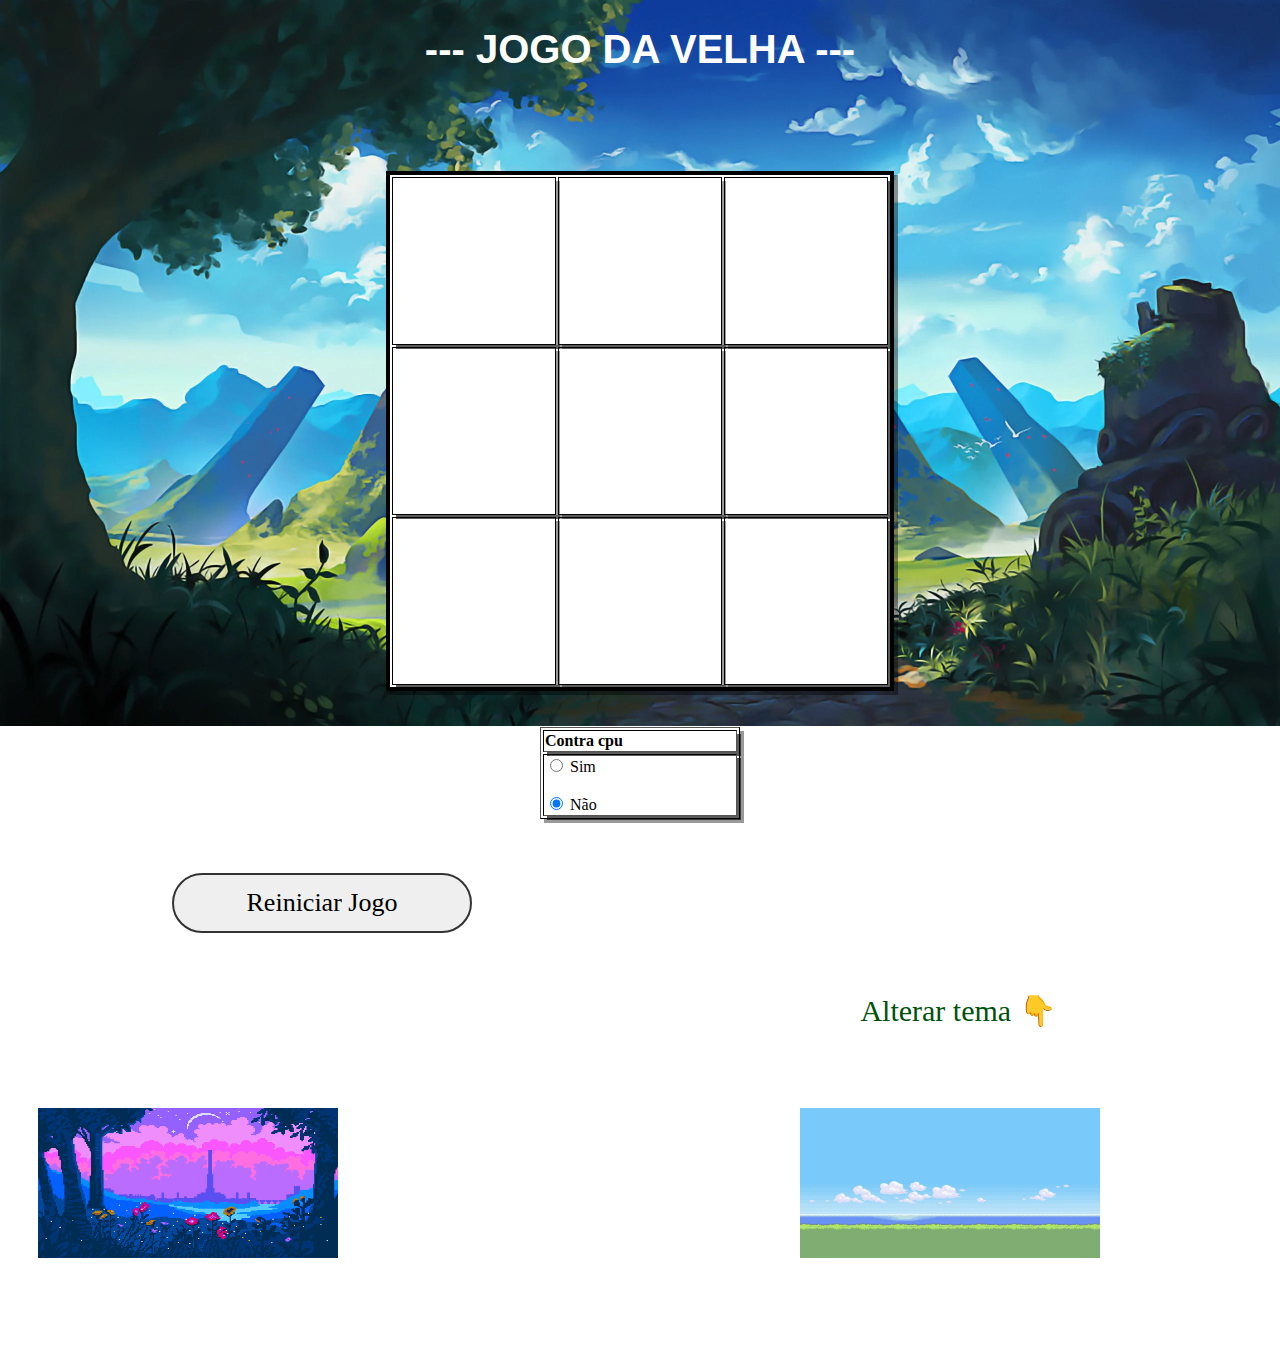
<file: index.html>
<!DOCTYPE html>
<html lang="pt-br">

<head>
    <meta charset="UTF-8">
    <title> Jogo da velha </title>
    <script type="text/javascript" src="jogovelha.js"></script>
    <link href="estilo.css" rel="stylesheet">
</head>

<body id="bodytemaprincipal">

    <h1 align="center">--- JOGO DA VELHA ---</h1>

    <table width="200" border="4" align="center" bordercolor="black" bgcolor="white">
        <tbody>
            <br/><br/>
            <br/><br/>
            <tr>
                <td> <img src="img/transp.png" alt="imagem" id="c1" onclick="return checkjogo(this.id)" width="160" height="160" /></td>
                <td> <img src="img/transp.png" alt="imagem" id="c2" onclick="return checkjogo(this.id)" width="160" height="160"/></td>
                <td> <img src="img/transp.png" alt="imagem" id="c3" onclick="return checkjogo(this.id)" width="160" height="160"/></td>
            </tr>
                <td> <img src="img/transp.png" alt="imagem" id="c4" onclick="return checkjogo(this.id)" width="160" height="160"/></td>
                <td> <img src="img/transp.png" alt="imagem" id="c5" onclick="return checkjogo(this.id)" width="160" height="160"/></td>
                <td> <img src="img/transp.png" alt="imagem" id="c6" onclick="return checkjogo(this.id)" width="160" height="160"/></td>
            <tr>
                <td> <img src="img/transp.png" alt="imagem" id="c7" onclick="return checkjogo(this.id)" width="160" height="160"/></td>
                <td> <img src="img/transp.png" alt="imagem" id="c8" onclick="return checkjogo(this.id)" width="160" height="160"/></td>
                <td> <img src="img/transp.png" alt="imagem" id="c9" onclick="return checkjogo(this.id)" width="160" height="160"/></td>
            </tr>
        </tbody>
    </table>

        <br/> <br/>
        <table border="1" width="200" align="center" bgcolor="white">
            <tr>
                    <td><label for=""><b>Contra cpu</b> </label></td>
                    <tr>
                    <td> <label> <input type="radio" id="_bot" name="jogo" value="S"> Sim </label> 
                        <br/> <br/>
                    <label> <input type="radio" id="_bot" name="jogo" value = 'N' checked> Não </label> </td>
            </tr>
        </table>
    <br/>
    <br/>
    <br/>
    <button id="buttonReset" onClick="history.go(0)"> Reiniciar Jogo </button>
    <br/>
    <br/>
    <br/>
    <br/>
    <footer>
        <br/>
        <p id="changeTheme">Alterar tema 👇</p>
                <a href="tema1.html"><img id="tema1" src="img/pixel_1.png" width="300" height="150"/></a>
                <img src="img/transp.png" />
                <img src="img/transp.png" />
                <img src="img/transp.png" />
                <a href="tema2.html"><img id="tema2" src="img/pixel_5.jpg" width="300" height="150" /></a>
                <img src="img/transp.png" />
                <img src="img/transp.png" />
                <img src="img/transp.png" />
                <a href="tema3.html"><img  id="tema3" src="img/pixel_6.jpg" width="300" height="150"/></a>
    </footer>

</body>

</html>
</file>
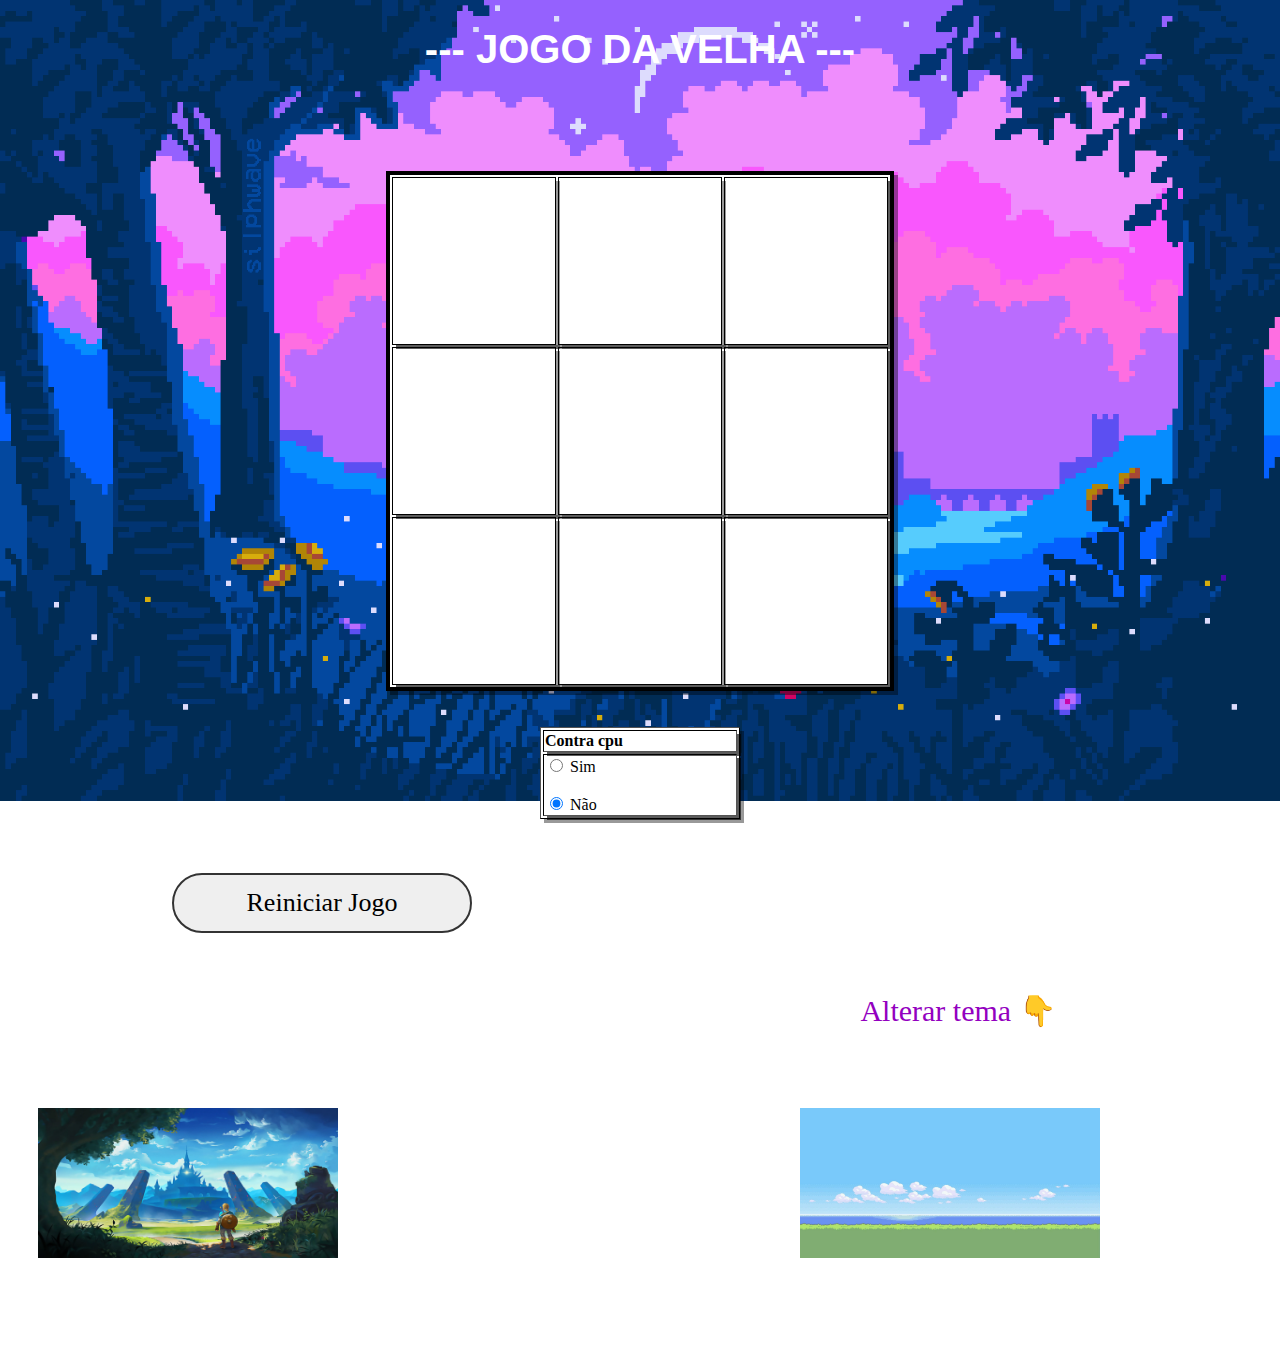
<file: tema1.html>
<!DOCTYPE html>
<html lang="pt-br">

<head>
    <meta charset="UTF-8">
    <title> Jogo da velha</title>
    <script type="text/javascript" src="jogovelha.js"></script>
    <link href="estilo.css" rel="stylesheet">
</head>
    

<body id="bodytema1">

    <h1 align="center">--- JOGO DA VELHA ---</h1>

    <table width="200" border="4" align="center" bordercolor="black" bgcolor="white">
        <tbody>
            <br/><br/>
            <br/><br/>
            <tr>
                <td> <img src="img/transp.png" alt="imagem" id="c1" onclick="return checkjogo(this.id)" width="160" height="160" /></td>
                <td> <img src="img/transp.png" alt="imagem" id="c2" onclick="return checkjogo(this.id)" width="160" height="160"/></td>
                <td> <img src="img/transp.png" alt="imagem" id="c3" onclick="return checkjogo(this.id)" width="160" height="160"/></td>
            </tr>
                <td><img src="img/transp.png" alt="imagem" id="c4" onclick="return checkjogo(this.id)" width="160" height="160"/></td>
                <td><img src="img/transp.png" alt="imagem" id="c5" onclick="return checkjogo(this.id)" width="160" height="160"/></td>
                <td><img src="img/transp.png" alt="imagem" id="c6" onclick="return checkjogo(this.id)" width="160" height="160"/></td>
            <tr>
                <td> <img src="img/transp.png" alt="imagem" id="c7" onclick="return checkjogo(this.id)" width="160" height="160"/></td>
                <td> <img src="img/transp.png" alt="imagem" id="c8" onclick="return checkjogo(this.id)" width="160" height="160"/></td>
                <td> <img src="img/transp.png" alt="imagem" id="c9" onclick="return checkjogo(this.id)" width="160" height="160"/></td>
            </tr>
        </tbody>
    </table>
    <br/> <br/>
        <table border="1" width="200" align="center" bgcolor="white">
            <tr>
                    <td><label for=""><b>Contra cpu</b> </label></td>
                    <tr>
                    <td> <label> <input type="radio" id="_bot" name="jogo" value="S"> Sim </label> 
                        <br/> <br/>
                    <label> <input type="radio" id="_bot" name="jogo" value = 'N' checked> Não </label> </td>
            </tr>
        </table>
    <br/>
    <br/>
    <br/>
    <button id="buttonReset" onClick="history.go(0)"> Reiniciar Jogo </button>
    <br/>
    <br/>
    <br/>
    <br/>
    <footer>
        <br/>
        <p id="changeTheme1">Alterar tema 👇</p>
                <a href="index.html"><img id="tema1" src="img/zelda.webp" width="300" height="150"/></a>
                <img src="img/transp.png" />
                <img src="img/transp.png" />
                <img src="img/transp.png" />
                <a href="tema2.html"><img id="tema2" src="img/pixel_5.jpg" width="300" height="150" /></a>
                <img src="img/transp.png" />
                <img src="img/transp.png" />
                <img src="img/transp.png" />
                <a href="tema3.html"><img  id="tema3" src="img/pixel_6.jpg" width="300" height="150"/></a>
    </footer>

</body>

</html>
</file>
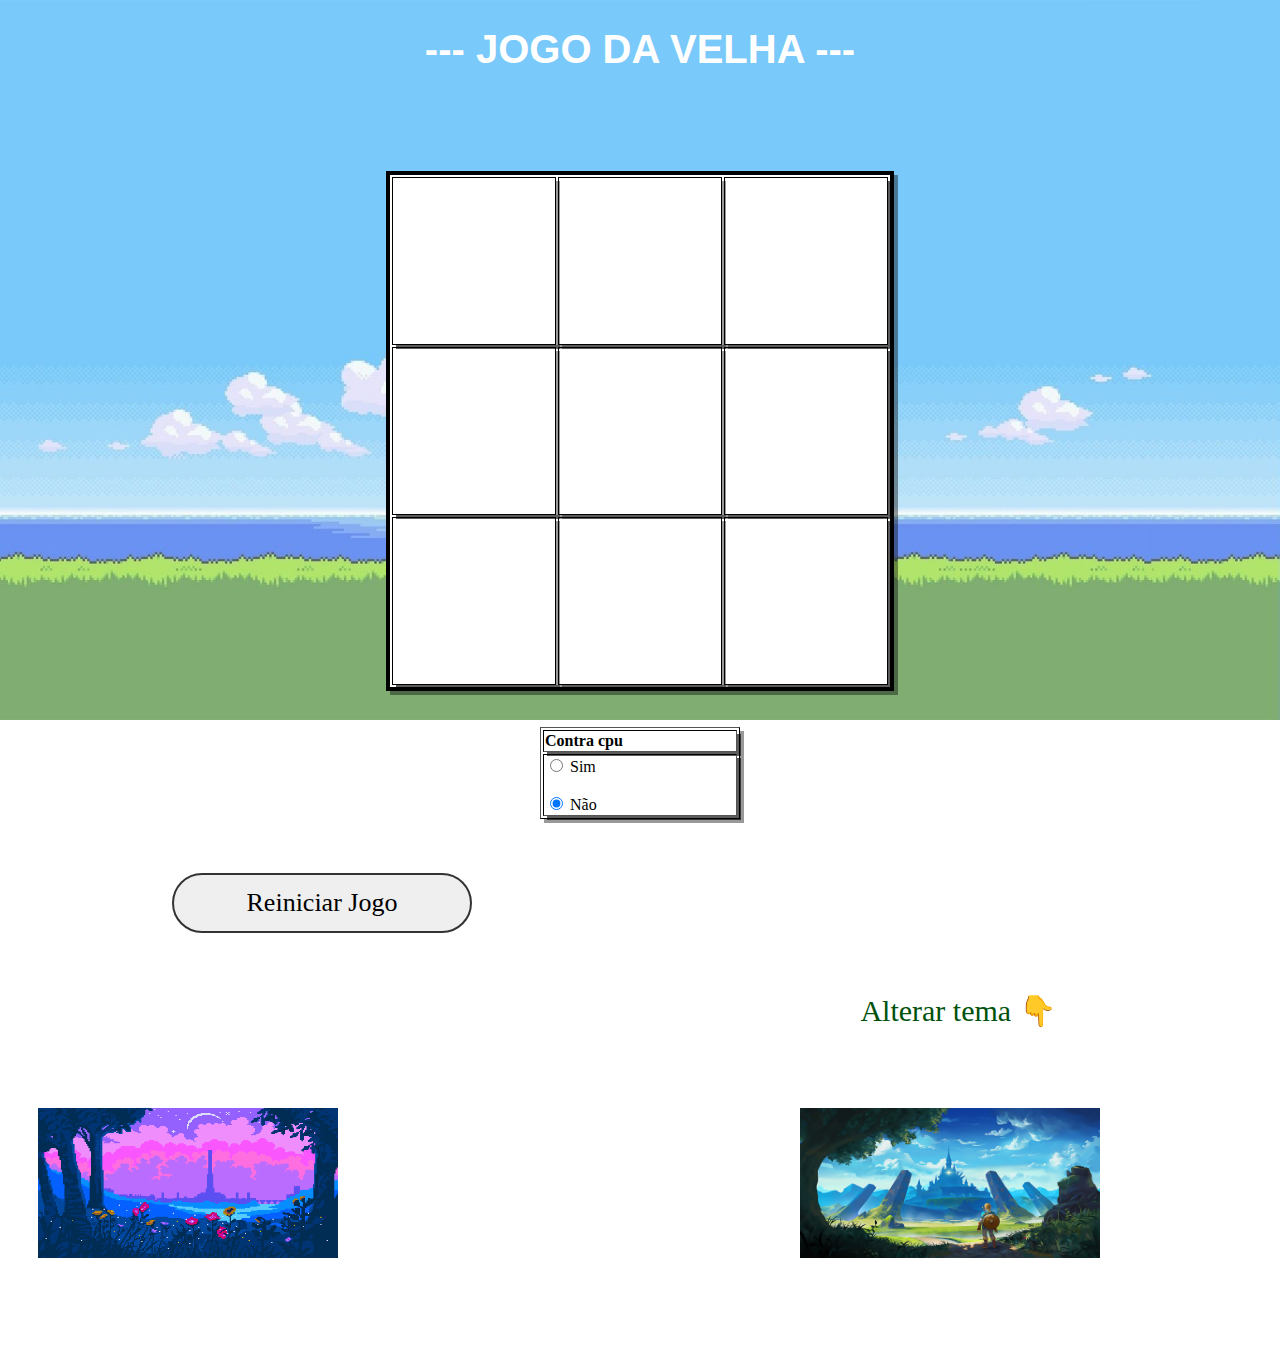
<file: tema2.html>
<!DOCTYPE html>
<html lang="pt-br">

<head>
    <meta charset="UTF-8">
    <title> Jogo da velha</title>
    <script type="text/javascript" src="jogovelha.js"></script>
    <link href="estilo.css" rel="stylesheet">
</head>
    

<body id="bodytema2">

    <h1 align="center">--- JOGO DA VELHA ---</h1>

    <table width="200" border="4" align="center" bordercolor="black" bgcolor="white">
        <tbody>
            <br/><br/>
            <br/><br/>
            <tr>
                <td> <img src="img/transp.png" alt="imagem" id="c1" onclick="return checkjogo(this.id)" width="160" height="160" /></td>
                <td> <img src="img/transp.png" alt="imagem" id="c2" onclick="return checkjogo(this.id)" width="160" height="160"/></td>
                <td> <img src="img/transp.png" alt="imagem" id="c3" onclick="return checkjogo(this.id)" width="160" height="160"/></td>
            </tr>
                <td><img src="img/transp.png" alt="imagem" id="c4" onclick="return checkjogo(this.id)" width="160" height="160"/></td>
                <td><img src="img/transp.png" alt="imagem" id="c5" onclick="return checkjogo(this.id)" width="160" height="160"/></td>
                <td><img src="img/transp.png" alt="imagem" id="c6" onclick="return checkjogo(this.id)" width="160" height="160"/></td>
            <tr>
                <td> <img src="img/transp.png" alt="imagem" id="c7" onclick="return checkjogo(this.id)" width="160" height="160"/></td>
                <td> <img src="img/transp.png" alt="imagem" id="c8" onclick="return checkjogo(this.id)" width="160" height="160"/></td>
                <td> <img src="img/transp.png" alt="imagem" id="c9" onclick="return checkjogo(this.id)" width="160" height="160"/></td>
            </tr>
        </tbody>
    </table>
    <br/> <br/>
        <table border="1" width="200" align="center" bgcolor="white">
            <tr>
                    <td><label for=""><b>Contra cpu</b> </label></td>
                    <tr>
                    <td> <label> <input type="radio" id="_bot" name="jogo" value="S"> Sim </label> 
                        <br/> <br/>
                    <label> <input type="radio" id="_bot" name="jogo" value = 'N' checked> Não </label> </td>
            </tr>
        </table>
    <br/>
    <br/>
    <br/>
    <button id="buttonReset" onClick="history.go(0)"> Reiniciar Jogo </button>
    <br/>
    <br/>
    <br/>
    <br/>
    <footer>
        <br/>
        <p id="changeTheme2">Alterar tema 👇</p>
                <a href="tema1.html"><img id="tema1" src="img/pixel_1.png" width="300" height="150"/></a>
                <img src="img/transp.png" />
                <img src="img/transp.png" />
                <img src="img/transp.png" />
                <a href="index.html"><img id="tema2" src="img/zelda.webp" width="300" height="150" /></a>
                <img src="img/transp.png" />
                <img src="img/transp.png" />
                <img src="img/transp.png" />
                <a href="tema3.html"><img  id="tema3" src="img/pixel_6.jpg" width="300" height="150"/></a>
    </footer>

</body>

</html>
</file>
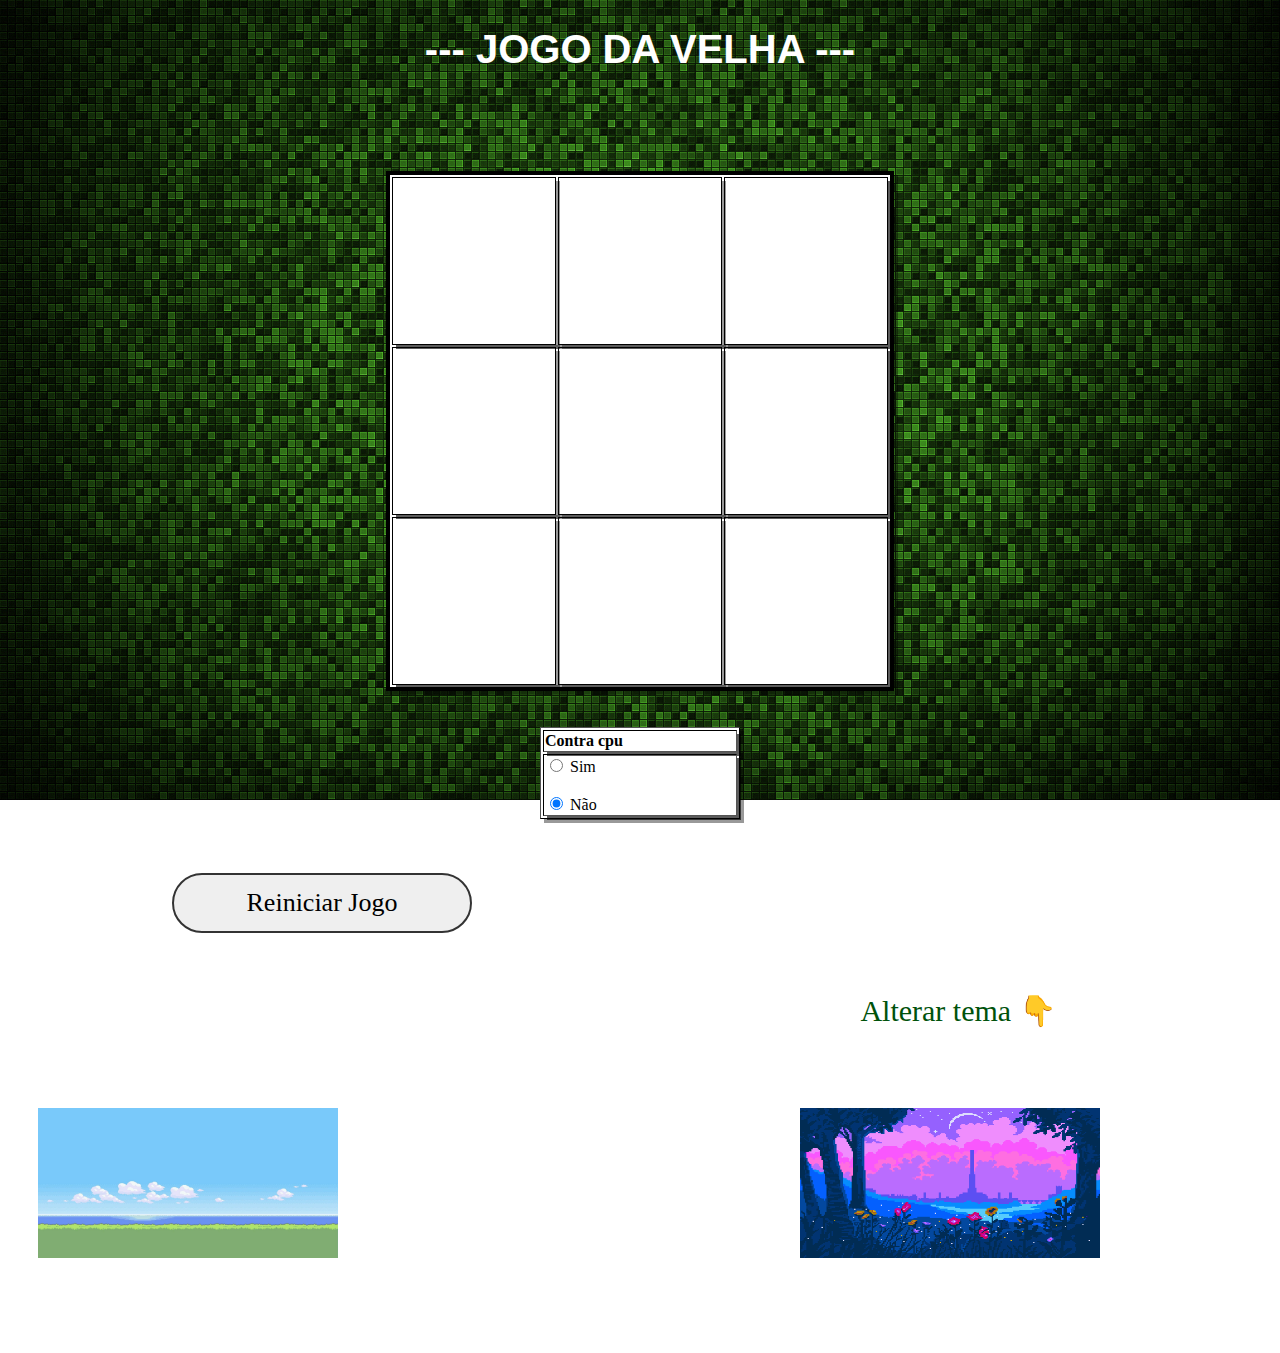
<file: tema3.html>
<!DOCTYPE html>
<html lang="pt-br">

<head>
    <meta charset="UTF-8">
    <title> Jogo da velha</title>
    <script type="text/javascript" src="jogovelha.js"></script>
    <link href="estilo.css" rel="stylesheet">
</head>
    

<body id="bodytema3">

    <h1 align="center">--- JOGO DA VELHA ---</h1>

    <table width="200" border="4" align="center" bordercolor="black" bgcolor="white">
        <tbody>
            <br/><br/>
            <br/><br/>
            <tr>
                <td> <img src="img/transp.png" alt="imagem" id="c1" onclick="return checkjogo(this.id)" width="160" height="160" /></td>
                <td> <img src="img/transp.png" alt="imagem" id="c2" onclick="return checkjogo(this.id)" width="160" height="160"/></td>
                <td> <img src="img/transp.png" alt="imagem" id="c3" onclick="return checkjogo(this.id)" width="160" height="160"/></td>
            </tr>
                <td><img src="img/transp.png" alt="imagem" id="c4" onclick="return checkjogo(this.id)" width="160" height="160"/></td>
                <td><img src="img/transp.png" alt="imagem" id="c5" onclick="return checkjogo(this.id)" width="160" height="160"/></td>
                <td><img src="img/transp.png" alt="imagem" id="c6" onclick="return checkjogo(this.id)" width="160" height="160"/></td>
            <tr>
                <td> <img src="img/transp.png" alt="imagem" id="c7" onclick="return checkjogo(this.id)" width="160" height="160"/></td>
                <td> <img src="img/transp.png" alt="imagem" id="c8" onclick="return checkjogo(this.id)" width="160" height="160"/></td>
                <td> <img src="img/transp.png" alt="imagem" id="c9" onclick="return checkjogo(this.id)" width="160" height="160"/></td>
            </tr>
        </tbody>
    </table>
    <br/> <br/>
        <table border="1" width="200" align="center" bgcolor="white">
            <tr>
                    <td><label for=""><b>Contra cpu</b> </label></td>
                    <tr>
                    <td> <label> <input type="radio" id="_bot" name="jogo" value="S"> Sim </label> 
                        <br/> <br/>
                    <label> <input type="radio" id="_bot" name="jogo" value = 'N' checked> Não </label> </td>
            </tr>
        </table>
    <br/>
    <br/>
    <br/>
    <button id="buttonReset" onClick="history.go(0)"> Reiniciar Jogo </button>
    <br/>
    <br/>
    <br/>
    <br/>
    <footer>
        <br/>
        <p id="changeTheme3">Alterar tema 👇</p>
                <a href="tema2.html"><img id="tema1" src="img/pixel_5.jpg" width="300" height="150"/></a>
                <img src="img/transp.png" />
                <img src="img/transp.png" />
                <img src="img/transp.png" />
                <a href="tema1.html"><img id="tema2" src="img/pixel_1.png" width="300" height="150" /></a>
                <img src="img/transp.png" />
                <img src="img/transp.png" />
                <img src="img/transp.png" />
                <a href="index.html"><img  id="tema3" src="img/zelda.webp" width="300" height="150"/></a>
    </footer>

</body>

</html>
</file>
<file: estilo.css>
footer {
    width: 1900px;
    height: 400px;
    display: block;
    border-radius: 30px;
    background-color: white;
}

#changeTheme {
    font-size: 30px;
    font-family: Verdana, Geneva, Tahoma, sans-serif;
    color: rgb(0, 82, 11);
    text-align: center;
    font-family: 'Gaegu', cursive;
}

#changeTheme1 {
    font-size: 30px;
    font-family: Verdana, Geneva, Tahoma, sans-serif;
    color: rgb(147, 0, 192);
    text-align: center;
    font-family: 'Gaegu', cursive;
}

#changeTheme2 {
    font-size: 30px;
    font-family: Verdana, Geneva, Tahoma, sans-serif;
    color: rgb(0, 82, 11);
    text-align: center;
    font-family: 'Gaegu', cursive;
}

#changeTheme3 {
    font-size: 30px;
    font-family: Verdana, Geneva, Tahoma, sans-serif;
    color: rgb(0, 82, 11);
    text-align: center;
    font-family: 'Gaegu', cursive;
}

#bodytemaprincipal {
    background-image: url(img/zelda.webp);
    background-size: 100%;
    background-repeat: no-repeat;
}

#bodytema1 {
    background-image: url(img/pixel_1.png);
    background-size: 100%;
    background-repeat: no-repeat;
}

#bodytema2 {
    background-image: url(img/pixel_5.jpg);
    background-size: 100%;
    background-repeat: no-repeat;
}

#bodytema3 {
    background-image: url(img/pixel_6.jpg);
    background-size: 100%;
    background-repeat: no-repeat;
}

h1 {
    color: white;
    font-family: Verdana, Geneva, Tahoma, sans-serif;
    font-weight: bolder;
    font-size: 40px;
}

#tema1 {
    float: left;
    margin-top: 50px;
    position: relative;
    margin-left: 30px;
}

#tema2 {
    margin-top: 50px;
    position: relative;
    margin-left: 0px;
}

#tema3 {
    float:right;
    margin-top: 50px;
    position: relative;
    margin-right: 30px;
}

#tema1:hover{
    top:18px;
    transition: all .9s ease-in-out
}

#tema2:hover{
    top:18px;
    transition: all .9s ease-in-out
}


#tema3:hover{
    top:18px;
    transition: all .9s ease-in-out
}

table, tr, td {
    box-shadow: 4px  4px rgb(0, 0, 0, 0.4);
    border-color: black;
}


button {
    float: right;
    margin-right: 800px;
    font-family: 'Gaegu', cursive;
    font-size: 26px;
    border: 2px solid #333333;
    border-radius: 15px;
    box-shadow: none;
    border-radius: 30px;
    height: 60px;
    width: 300px;
    cursor: pointer;
}

button:hover {
    background-color: #006b2d;
    border: 2px solid rgb(0, 0, 0);
    color: white;
    transition: all 0.5s ease-in;
    transition-delay: 0.05s;
}

button:hover:after {
    font-family: "FontAwesome";
    font-style: normal;
    font-variant-caps: normal;
    font-variant-ligatures: normal;
    text-rendering: auto;
}
</file>
